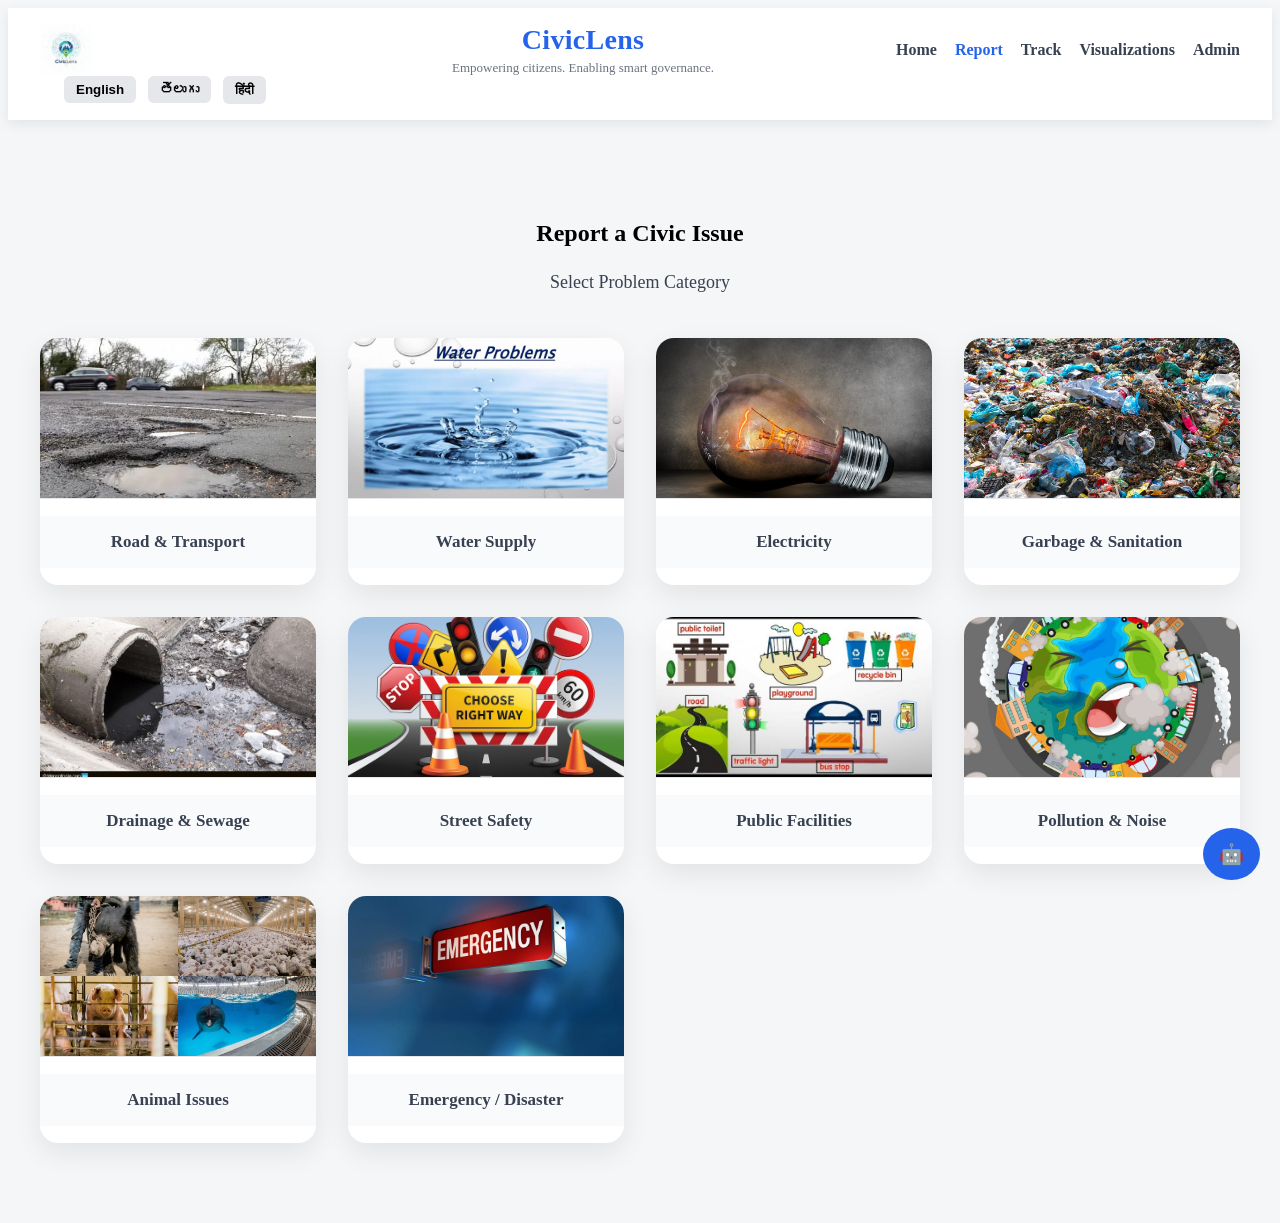
<file: smart-civic/public/report.html>
<!DOCTYPE html>
<html lang="en">

<head>
  <meta charset="UTF-8" />
  <title>Report Issue | CivicLens</title>

  <!-- MAIN CSS -->
  <link rel="stylesheet" href="../css/main.css">

  <style>
    body {
      background: #f4f6f8;
    }

    .report-container {
      max-width: 1200px;
      margin: 60px auto;
      padding: 20px;
      text-align: center;
    }

    .category-grid {
      display: grid;
      grid-template-columns: repeat(auto-fit, minmax(240px, 1fr));
      gap: 32px;
      margin-top: 40px;
    }

    .lang-switch {
      margin-left: 20px;
    }

    .lang-switch button {
      margin: 0 4px;
      padding: 6px 12px;
      border-radius: 6px;
      border: none;
      cursor: pointer;
      font-weight: 600;
      background: #e5e7eb;
    }

    .lang-switch button:hover {
      background: #2563eb;
      color: white;
    }
  </style>
</head>

<body>

  <!-- HEADER -->
  <header class="header">

    <div class="logo-area">
      <img src="../assets/images/logo.png" alt="CivicLens Logo" class="logo">
    </div>

    <div class="app-title">
      <h1>CivicLens</h1>
      <span>Empowering citizens. Enabling smart governance.</span>
    </div>

    <nav class="nav-links">
      <a href="index.html" class="nav-item">Home</a>
      <a href="report.html" class="nav-item active">Report</a>
      <a href="track.html" class="nav-item">Track</a>
      <a href="dashboard.html" class="nav-item">Visualizations</a>
      <a href="admin-login.html" class="nav-item">Admin</a>
    </nav>

    <!-- 🌐 LANGUAGE SWITCH -->
    <div class="lang-switch">
      <button onclick="setLang('en')">English</button>
      <button onclick="setLang('te')">తెలుగు</button>
      <button onclick="setLang('hi')">हिंदी</button>
    </div>

  </header>

  <!-- REPORT CONTENT -->
  <section class="report-container">
    <h1 id="pageTitle"></h1>
    <p id="selectCategory" class="home-description"></p>

    <div class="category-grid">

      <div class="category-card" onclick="openCategory('road')">
        <img src="../assets/images/road.jpeg" alt="Road">
        <h3 data-cat="road"></h3>
      </div>

      <div class="category-card" onclick="openCategory('water')">
        <img src="../assets/images/water.jpeg" alt="Water">
        <h3 data-cat="water"></h3>
      </div>

      <div class="category-card" onclick="openCategory('electricity')">
        <img src="../assets/images/electricity.jpeg" alt="Electricity">
        <h3 data-cat="electricity"></h3>
      </div>

      <div class="category-card" onclick="openCategory('garbage')">
        <img src="../assets/images/garbage.jpeg" alt="Garbage">
        <h3 data-cat="garbage"></h3>
      </div>

      <div class="category-card" onclick="openCategory('drainage')">
        <img src="../assets/images/drainage.jpeg" alt="Drainage">
        <h3 data-cat="drainage"></h3>
      </div>

      <div class="category-card" onclick="openCategory('safety')">
        <img src="../assets/images/safety.jpeg" alt="Safety">
        <h3 data-cat="safety"></h3>
      </div>

      <div class="category-card" onclick="openCategory('public')">
        <img src="../assets/images/public.jpeg" alt="Public">
        <h3 data-cat="public"></h3>
      </div>

      <div class="category-card" onclick="openCategory('pollution')">
        <img src="../assets/images/pollution.jpeg" alt="Pollution">
        <h3 data-cat="pollution"></h3>
      </div>

      <div class="category-card" onclick="openCategory('animal')">
        <img src="../assets/images/animal.jpeg" alt="Animal">
        <h3 data-cat="animal"></h3>
      </div>

      <div class="category-card" onclick="openCategory('emergency')">
        <img src="../assets/images/emergency.jpeg" alt="Emergency">
        <h3 data-cat="emergency"></h3>
      </div>

    </div>
  </section>

  <!-- 🌐 i18n FILE -->
  <script src="../js/i18n.js"></script>

  <!-- 🌐 LANGUAGE SCRIPT -->
  <script>
    let lang = getLang(); // from i18n.js

    function applyLanguage() {
      const t = i18n[lang];

      document.getElementById("pageTitle").innerText = t.reportTitle;
      document.getElementById("selectCategory").innerText = t.selectCategory;

      document.querySelectorAll("[data-cat]").forEach(el => {
        const key = el.dataset.cat;
        el.innerText = t.categories[key];
      });
    }

    function setLang(selectedLang) {
      lang = selectedLang;
      localStorage.setItem("lang", selectedLang);
      applyLanguage();
    }

    applyLanguage();

    function openCategory(category) {
      window.location.href = `report-details.html?category=${category}`;
    }
  </script>

  <!-- CHATBOT -->
  <div id="global-chatbot"></div>
  <script>
    fetch("../components/chatbot.html")
      .then(res => res.text())
      .then(html => {
        document.getElementById("global-chatbot").innerHTML = html;
      });
  </script>
<div id="global-chatbot"></div>

<script>
  fetch("../components/chatbot.html")
    .then(res => res.text())
    .then(html => {
      document.getElementById("global-chatbot").innerHTML = html;
    });
</script>

</body>
</html>
</file>
<file: smart-civic/css/main.css>
/* ================== CIVICLENS HOME HEADER ================== */

.header {
  background-color: #ffffff;
  padding: 16px 32px;
  display: grid;
  grid-template-columns: auto 1fr auto;
  align-items: center;
  box-shadow: 0 4px 12px rgba(0, 0, 0, 0.08);
}

/* LEFT : LOGO */
.logo-area {
  display: flex;
  align-items: center;
}

.logo {
  width: 52px;
  height: 52px;
  object-fit: contain;
}

/* CENTER : TITLE + MOTTO + LANGUAGE */
.app-title {
  display: flex;
  flex-direction: column;
  align-items: center;
  text-align: center;
}

.app-title h1 {
  font-size: 28px;
  margin: 0;
  font-weight: 700;
  color: #2563eb;
  letter-spacing: 0.3px;
}

.app-title span {
  font-size: 13px;
  font-weight: 500;
  margin-top: 4px;
  color: #6b7280;
}

/* ================== CENTER LANGUAGE BUTTONS ================== */

.lang-buttons {
  display: flex;
  justify-content: center;
  gap: 10px;
  margin-top: 12px;
}

.lang-buttons button {
  padding: 5px 14px;
  border-radius: 18px;
  border: 1px solid #2563eb;
  background: #ffffff;
  color: #2563eb;
  font-weight: 600;
  font-size: 12px;
  cursor: pointer;
  transition: all 0.2s ease;
}

.lang-buttons button:hover {
  background: #2563eb;
  color: #ffffff;
}

/* RIGHT : NAVIGATION */
.nav-links {
  display: flex;
  gap: 18px;
}

.nav-item {
  text-decoration: none;
  font-weight: 600;
  color: #374151;
}

.nav-item:hover,
.nav-item.active {
  color: #2563eb;
}

/* ================== HOME CONTENT ================== */

.home-container {
  text-align: center;
  padding: 80px 20px;
}

.home-description {
  max-width: 720px;
  margin: 20px auto 40px;
  font-size: 18px;
  line-height: 1.7;
  color: #374151;
}

/* ================== HOME BUTTONS ================== */

.home-actions {
  display: flex;
  justify-content: center;
  gap: 20px;
  flex-wrap: wrap;
}

.home-btn {
  padding: 14px 26px;
  border-radius: 10px;
  text-decoration: none;
  font-weight: 600;
  font-size: 16px;
  display: flex;
  align-items: center;
  gap: 10px;
}

.home-btn.primary {
  background-color: #2563eb;
  color: white;
}

.home-btn.secondary {
  background-color: #e0e7ff;
  color: #2563eb;
}

/* ================== LANGUAGE INFO ================== */

.lang-hint {
  font-size: 14px;
  margin-top: 10px;
  color: #374151;
}

.lang-selected {
  font-size: 13px;
  margin-top: 6px;
  color: #059669;
  font-weight: 600;
}

/* ================== REPORT PAGE ================== */

.report-container {
  max-width: 1200px;
  margin: 60px auto;
  padding: 0 24px;
  text-align: center;
}

.report-container h2 {
  font-size: 26px;
  font-weight: 700;
  color: #1f2937;
  margin-bottom: 40px;
}

/* ================== CATEGORY GRID ================== */

.category-grid {
  display: grid;
  grid-template-columns: repeat(auto-fit, minmax(240px, 1fr));
  gap: 32px;
}

/* ================== CATEGORY CARD ================== */

.category-card {
  background-color: #ffffff;
  border-radius: 18px;
  overflow: hidden;
  cursor: pointer;
  box-shadow: 0 10px 28px rgba(0, 0, 0, 0.08);
  transition: all 0.25s ease;
  display: flex;
  flex-direction: column;
}

.category-card:hover {
  transform: translateY(-6px);
  box-shadow: 0 18px 38px rgba(37, 99, 235, 0.18);
}

/* ================== CARD IMAGE ================== */

.category-card img {
  width: 100%;
  height: 160px;
  object-fit: cover;
  border-bottom: 1px solid #e5e7eb;
}

/* ================== CARD TITLE ================== */

.category-card h3 {
  padding: 16px;
  font-size: 17px;
  font-weight: 600;
  color: #374151;
  background-color: #f9fafb;
}

/* ================== ACCESSIBILITY ================== */

.category-card:focus,
.category-card:active {
  outline: 3px solid #2563eb;
}

/* ================== MOBILE RESPONSIVE ================== */

@media (max-width: 768px) {
  .header {
    grid-template-columns: 1fr;
    gap: 14px;
    text-align: center;
  }

  .nav-links {
    justify-content: center;
    flex-wrap: wrap;
  }

  .report-container {
    margin-top: 40px;
  }

  .report-container h2 {
    font-size: 22px;
  }

  .category-grid {
    gap: 22px;
  }

  .category-card img {
    height: 140px;
  }

  .category-card h3 {
    font-size: 16px;
  }
}

.issues-grid {
  display: grid;
  grid-template-columns: repeat(auto-fit, minmax(280px, 1fr));
  gap: 22px;
}

.track-card {
  background: #ffffff;
  border-radius: 16px;
  padding: 18px;
  box-shadow: 0 8px 22px rgba(0, 0, 0, 0.08);
  transition: transform 0.2s;
}

.track-card:hover {
  transform: translateY(-6px);
}

.track-card h3 {
  color: #2563eb;
  margin-bottom: 8px;
}

.desc {
  margin: 8px 0;
  color: #374151;
}

.desc.muted {
  color: #9ca3af;
}

.meta {
  font-size: 14px;
  margin-top: 6px;
}

.status {
  padding: 4px 10px;
  border-radius: 12px;
  font-size: 12px;
  font-weight: 600;
}

.status-pending {
  background: #fde68a;
  color: #92400e;
}

.status-progress {
  background: #bfdbfe;
  color: #1e40af;
}

.status-resolved {
  background: #bbf7d0;
  color: #065f46;
}
</file>
